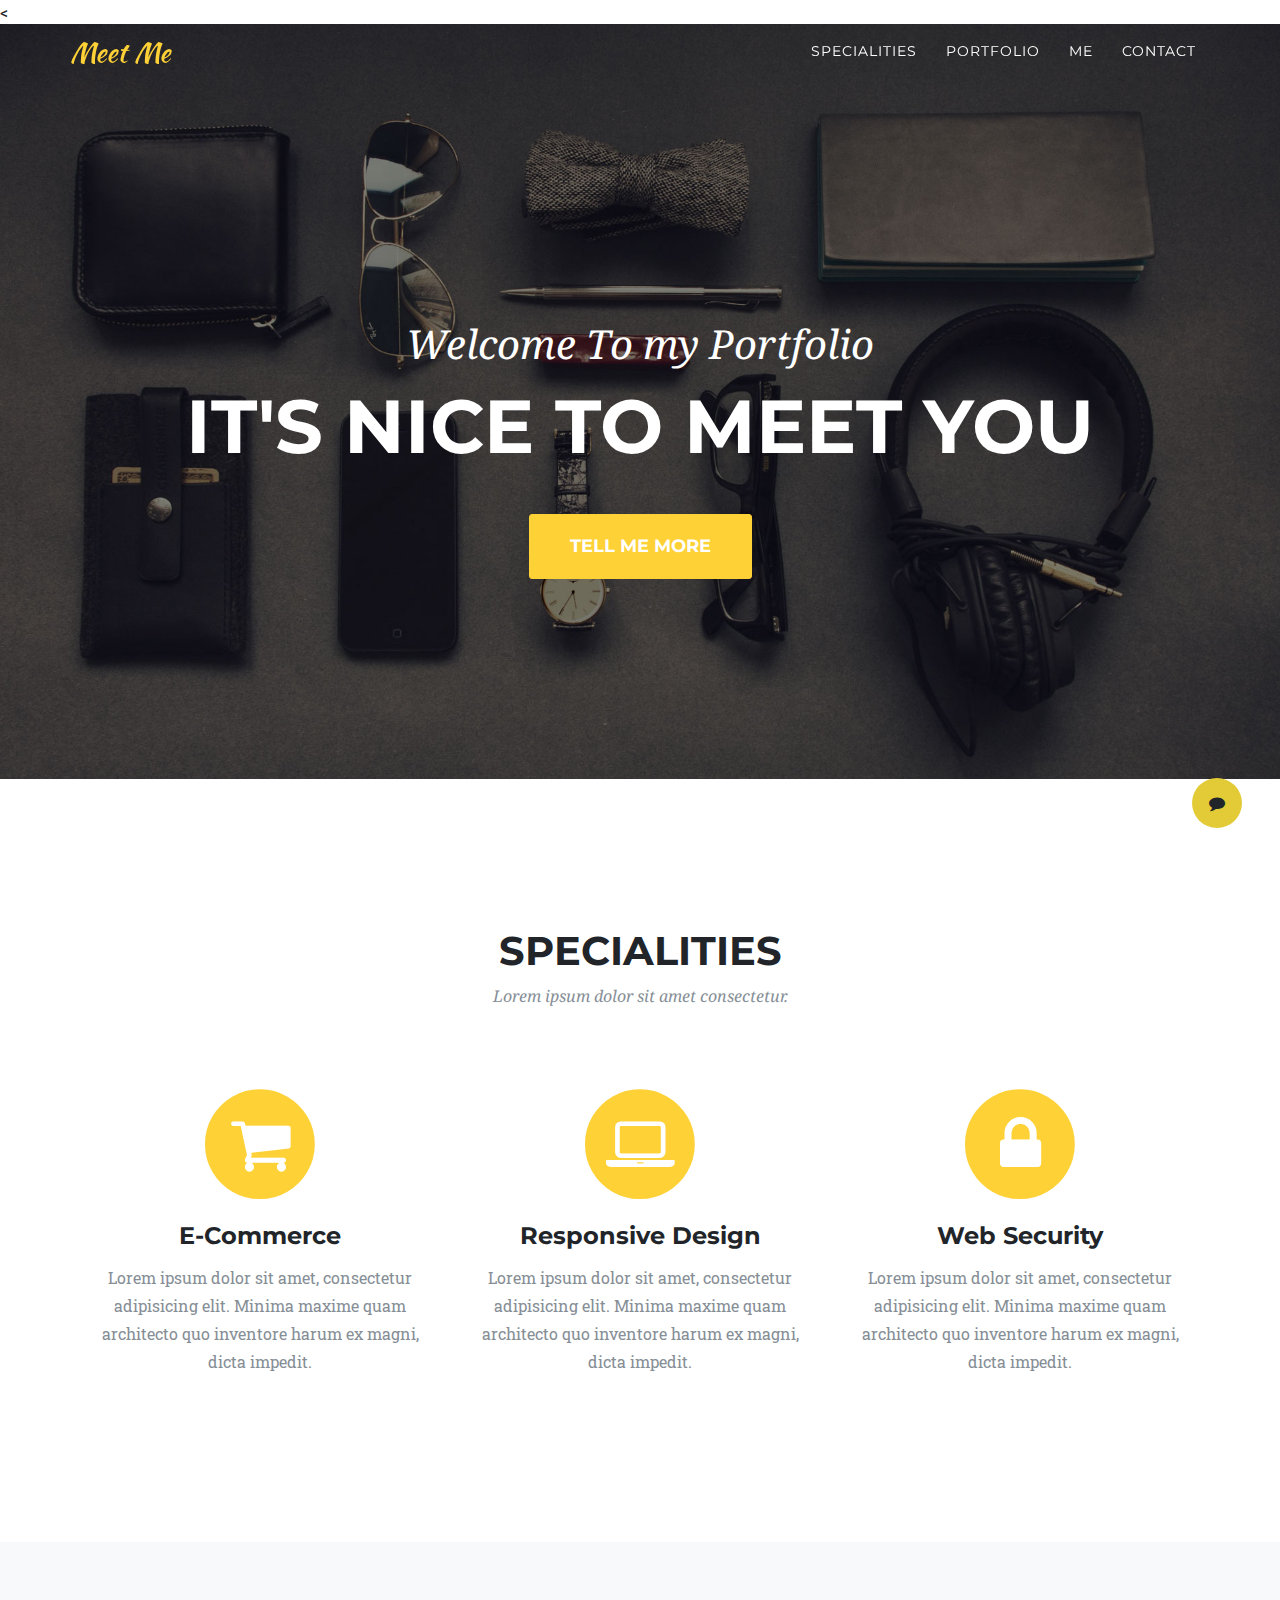
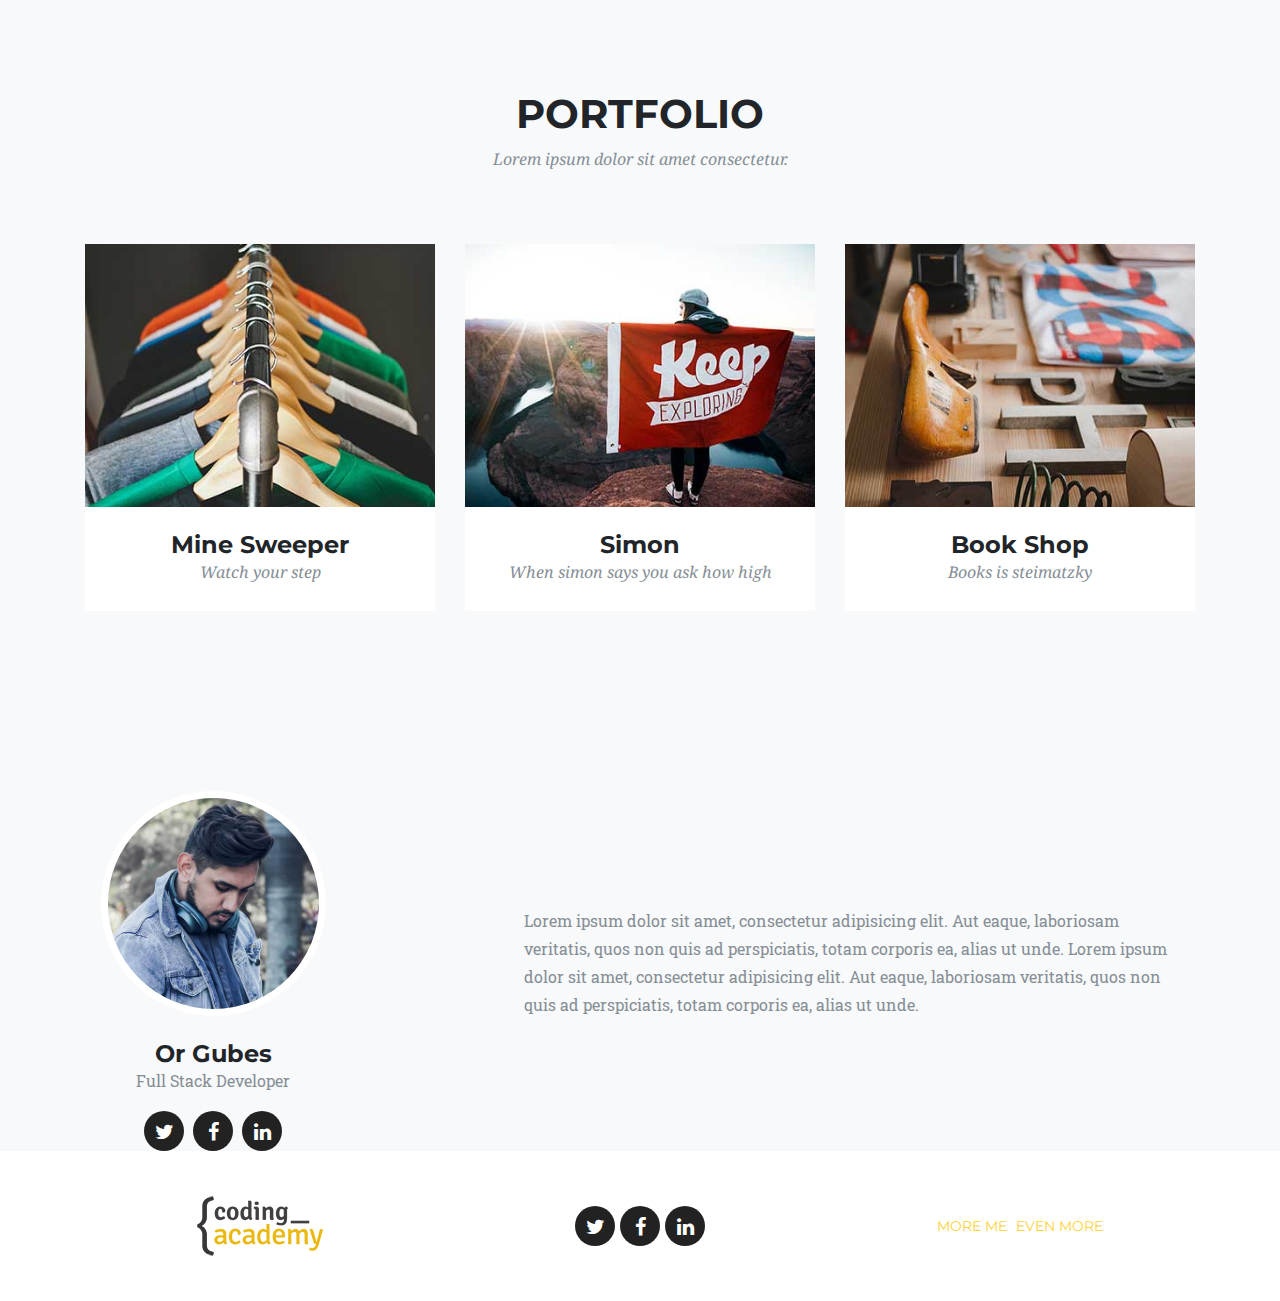
<file: index.html>
<!DOCTYPE html>
<html lang="en">

<head>

  <meta charset="utf-8">
  <meta name="viewport" content="width=device-width, initial-scale=1, shrink-to-fit=no">
  <meta name="description" content="">
  <meta name="author" content="">

  <title>Coding Academy</title>

  <!-- Bootstrap core CSS -->
  <link href="vendor/bootstrap/css/bootstrap.min.css" rel="stylesheet">

  <!-- Custom fonts for this template -->
  <link href="vendor/font-awesome/css/font-awesome.min.css" rel="stylesheet" type="text/css">
  <link href="https://fonts.googleapis.com/css?family=Montserrat:400,700" rel="stylesheet" type="text/css">
  <link href='https://fonts.googleapis.com/css?family=Kaushan+Script' rel='stylesheet' type='text/css'>
  <link href='https://fonts.googleapis.com/css?family=Droid+Serif:400,700,400italic,700italic' rel='stylesheet' type='text/css'>
  <link href='https://fonts.googleapis.com/css?family=Roboto+Slab:400,100,300,700' rel='stylesheet' type='text/css'>

  <!-- Custom styles for this template -->
  <link href="css/ca-gallery.css" rel="stylesheet">

<
<body onload="initPage()" id="page-top">
  <div class="offcanvas-btn" onClick="openCanvas()">
    <i class="fa fa-comment" aria-hidden="true"></i>
  </div>
  <aside class="offcanvas-aside">
    <!-- inputs -->
    <form>
      <div class="form-group">
        <label for="exampleFormControlInput1">Email address</label>
        <input type="email" class="form-control" id="exampleFormControlInput1" placeholder="name@example.com">
      </div>
      <div class="form-group">
        <label for="exampleFormControlSelect1">Subject</label>
        <input class="form-control" type="text" placeholder="Default input">
      </div>
      <div class="form-group">
        <label for="exampleFormControlTextarea1">Message Body</label>
        <textarea class="form-control" id="exampleFormControlTextarea1" rows="3"></textarea>
      </div>
      <button type="submit" class="btn btn-primary">Submit</button>
    </form>
    <!-- inputs end -->
  <!-- Contact -->
  <section id="contact">
    <h4>Contact Me</h4>
  </section>
    
  </aside>

  <!-- Navigation -->
  <nav class="navbar navbar-expand-lg navbar-dark fixed-top" id="mainNav">
    <div class="container">
      <a class="navbar-brand js-scroll-trigger" href="#page-top">Meet Me</a>
      <button class="navbar-toggler navbar-toggler-right" type="button" data-toggle="collapse" data-target="#navbarResponsive"
        aria-controls="navbarResponsive" aria-expanded="false" aria-label="Toggle navigation">
          <i class="fa fa-bars"></i>
        </button>
      <div class="collapse navbar-collapse" id="navbarResponsive">
        <ul class="navbar-nav ml-auto">
          <li class="nav-item">
            <a class="nav-link js-scroll-trigger" href="#services">Specialities</a>
          </li>
          <li class="nav-item">
            <a class="nav-link js-scroll-trigger" href="#portfolio">Portfolio</a>
          </li>
          <li class="nav-item">
            <a class="nav-link js-scroll-trigger" href="#me">Me</a>
          </li>
          <li class="nav-item">
            <a class="nav-link js-scroll-trigger" href="#contact">Contact</a>
          </li>
        </ul>
      </div>
    </div>
  </nav>

  <!-- Header -->
  <header class="masthead">
    <div class="container">
      <div class="intro-text">
        <div class="intro-lead-in">Welcome To my Portfolio</div>
        <div class="intro-heading">It's Nice To Meet You</div>
        <a class="btn btn-xl js-scroll-trigger" href="#services">Tell Me More</a>
      </div>
    </div>
  </header>

  <!-- Services -->
  <section id="services">
    <div class="container">
      <div class="row">
        <div class="col-lg-12 text-center">
          <h2 class="section-heading">Specialities</h2>
          <h3 class="section-subheading text-muted">Lorem ipsum dolor sit amet consectetur.</h3>
        </div>
      </div>
      <div class="row text-center">
        <div class="col-md-4">
          <span class="fa-stack fa-4x">
              <i class="fa fa-circle fa-stack-2x text-primary"></i>
              <i class="fa fa-shopping-cart fa-stack-1x fa-inverse"></i>
            </span>
          <h4 class="service-heading">E-Commerce</h4>
          <p class="text-muted">Lorem ipsum dolor sit amet, consectetur adipisicing elit. Minima maxime quam architecto quo inventore harum ex
            magni, dicta impedit.</p>
        </div>
        <div class="col-md-4">
          <span class="fa-stack fa-4x">
              <i class="fa fa-circle fa-stack-2x text-primary"></i>
              <i class="fa fa-laptop fa-stack-1x fa-inverse"></i>
            </span>
          <h4 class="service-heading">Responsive Design</h4>
          <p class="text-muted">Lorem ipsum dolor sit amet, consectetur adipisicing elit. Minima maxime quam architecto quo inventore harum ex
            magni, dicta impedit.</p>
        </div>
        <div class="col-md-4">
          <span class="fa-stack fa-4x">
              <i class="fa fa-circle fa-stack-2x text-primary"></i>
              <i class="fa fa-lock fa-stack-1x fa-inverse"></i>
            </span>
          <h4 class="service-heading">Web Security</h4>
          <p class="text-muted">Lorem ipsum dolor sit amet, consectetur adipisicing elit. Minima maxime quam architecto quo inventore harum ex
            magni, dicta impedit.</p>
        </div>
      </div>
    </div>
  </section>

  <!-- Portfolio Grid -->
  <section class="bg-light" id="portfolio">
    <div class="container">
      <div class="row">
        <div class="col-lg-12 text-center">
          <h2 class="section-heading">Portfolio</h2>
          <h3 class="section-subheading text-muted">Lorem ipsum dolor sit amet consectetur.</h3>
        </div>
      </div>
      <div class="row gallery-container">

    </div>
  </section>


  <!-- Me -->
  <section class="bg-light" id="me" style="padding: 0px;">
      <div class="row">
        <div class="col-sm-4">
          <div class="team-member">
            <img class="mx-auto rounded-circle" src="img/team/2.jpg" alt="">
            <h4>Or Gubes</h4>
            <p class="text-muted">Full Stack Developer</p>
            <ul class="list-inline social-buttons">
              <li class="list-inline-item">
                <a href="#">
                    <i class="fa fa-twitter"></i>
                  </a>
              </li>
              <li class="list-inline-item">
                <a href="#">
                    <i class="fa fa-facebook"></i>
                  </a>
              </li>
              <li class="list-inline-item">
                <a href="#">
                    <i class="fa fa-linkedin"></i>
                  </a>
              </li>
            </ul>
          </div>
        </div>
        <div class="col-sm-8 flex-align-center">
            <p class="large text-muted  about-description">Lorem ipsum dolor sit amet, consectetur adipisicing elit. Aut eaque, laboriosam veritatis, quos non quis ad perspiciatis,
                totam corporis ea, alias ut unde. Lorem ipsum dolor sit amet, consectetur adipisicing elit. Aut eaque, laboriosam veritatis, quos non quis ad perspiciatis,
                totam corporis ea, alias ut unde.</p>    
        </div>
      </div>
  </section>


  <!-- Footer -->
  <footer>
    <div class="container">
      <div class="row">
        <div class="col-md-4 flex-align-center">
          <a href="http://coding-academy.org" target="_blank">
            <img src="./img/ca-logo.png" alt="">
          </a>
        </div>
        <div class="col-md-4 flex-align-center">
          <ul class="list-inline social-buttons flex-align-center">
            <li class="list-inline-item">
              <a href="#">
                  <i class="fa fa-twitter"></i>
                </a>
            </li>
            <li class="list-inline-item flex-align-center">
              <a href="#">
                  <i class="fa fa-facebook"></i>
                </a>
            </li>
            <li class="list-inline-item">
              <a href="#">
                  <i class="fa fa-linkedin"></i>
                </a>
            </li>
          </ul>
        </div>
        <div class="col-md-4 flex-align-center">
            <ul class="list-inline quicklinks">
            <li class="list-inline-item">
              <a href="#">More Me</a>
            </li>
            <li class="list-inline-item">
              <a href="#">Even More</a>
            </li>
          </ul>
        </div>
      </div>
    </div>
  </footer>

  <!-- Portfolio Modals -->

  <!-- Modals container-->
  <div class="modal-container">

  </div>

  <!-- Bootstrap core JavaScript -->
  <script src="vendor/jquery/jquery.min.js"></script>
  <script src="vendor/popper/popper.min.js"></script>
  <script src="vendor/bootstrap/js/bootstrap.min.js"></script>

  <!-- Plugin JavaScript -->
  <script src="vendor/jquery-easing/jquery.easing.min.js"></script>

  <!-- Custom scripts for this template -->
  <script src="js/ca-gallery.js"></script>
  <script src="js/offCanvas.js"></script>
  <script src="js/main.js"></script>
  <script src="js/galleryController.js"></script>


</body>

</html>
</file>
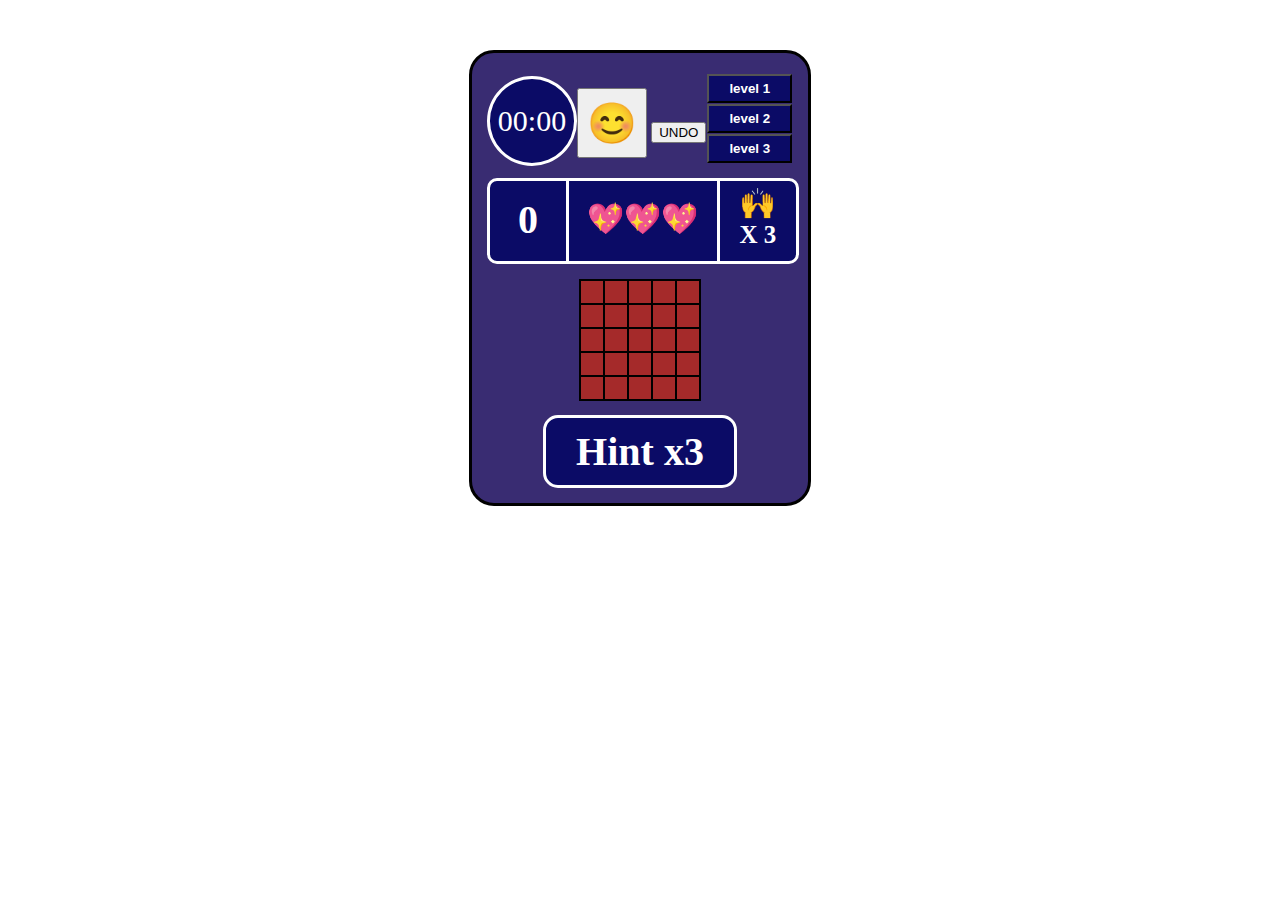
<file: projs/mineSweeper/index.html>
<!doctype html>
<html lang="en">

    <head>
        <meta charset="UTF-8">   
        <!--set the words in the tab-->
        <title>Projects home</title>             
        <link rel="stylesheet" href="css/index.css" />
    </head>

    <body onload="init()">
        <div class="container">
            <div class="screen">
                <div class="time">00:00</div>
                <div class="restart">
                    <button onclick="init()" class="restart-button">😊</button>
                    <button onclick="undo()">UNDO</button>
                </div>
                
                <div class="level-buttons">
                    <button onclick="setLevel(1)" class="button">level 1</button>
                    <button onclick="setLevel(2)" class="button">level 2</button>
                    <button onclick="setLevel(3)" class="button">level 3</button>
                </div>
            </div>
                    <div class="sub-screen">
                        <div class="mines-remaining">
                            <div class="mine-icon"></div>
                            <div class="mine-number">0</div>
                        </div>
                        <div class="life-remaining">
                            <div class="life-icon">💖💖💖</div>
                        </div>
                        <div onclick="safeCell()" class="safe-click">
                            <div class="safe-icon">🙌</div>
                            <div class="safe-number"></div>
                        </div>
                    </div>
            <div oncontextmenu="return false" class="board">

            </div>
            <div class="hint">
                
            </div>
        </div>
    <script src="js/main.js"></script>
    <script src="js/hint.js"></script>
    <script src="js/gameOver.js"></script>
    <script src="js/render.js"></script>
    </body>
 
</html>
</file>
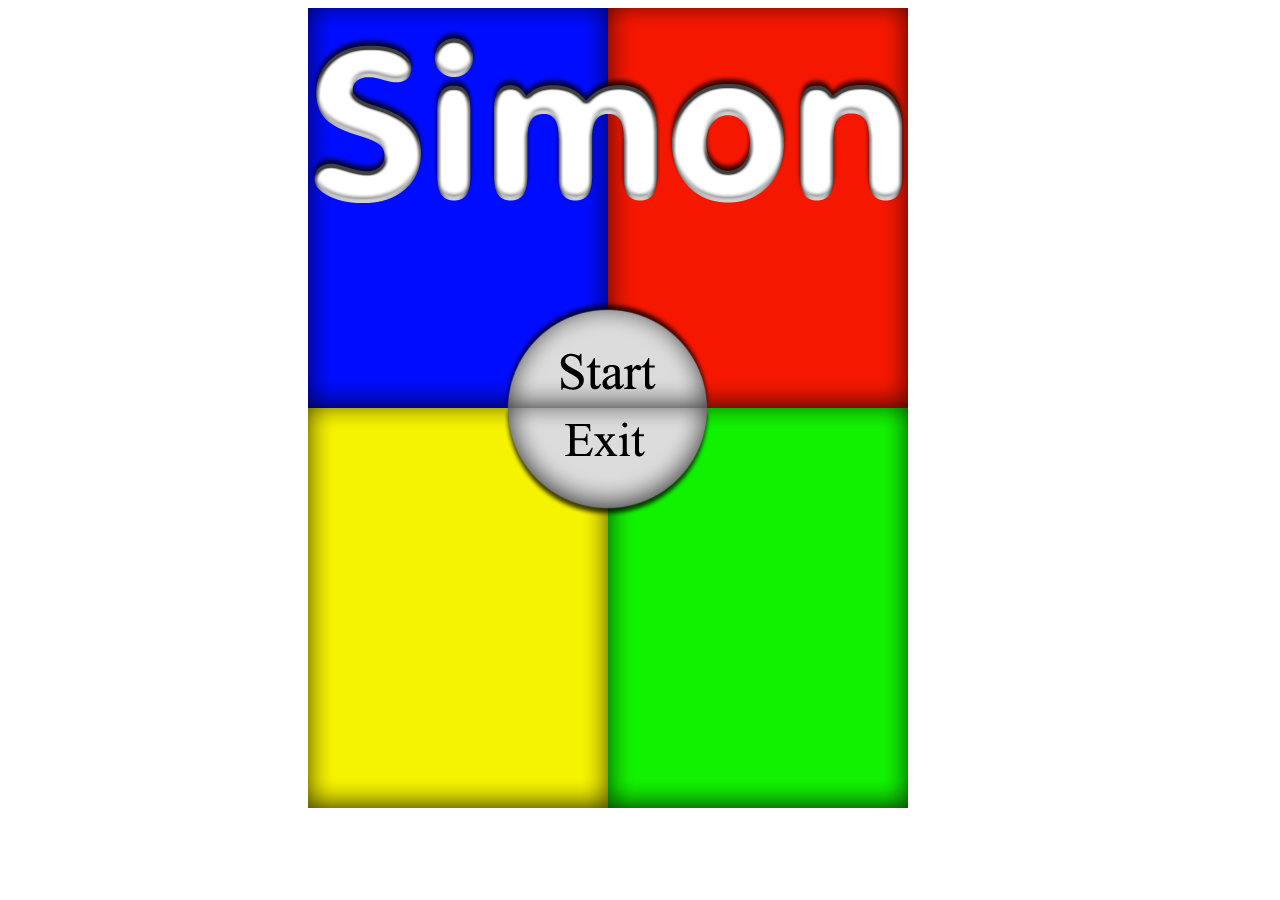
<file: projs/simon/game.html>
<!DOCTYPE html>
<html lang="en">

    <head>
        <meta charset="utf-8">
         <!--game title-->
        <title>Simon game</title>
        <link rel="stylesheet" href="css/game.css" />
    </head>

    <body>

        <div class="site">
            <div class="outFrame">
                <div class="inFrame">
                    
                    <div class="gameStart" id="startGame">
                        <img class="startButton" id="startButton" src="img/Start.png"onclick="startClicked(this)">
                        <img class="exitButton" id="exitButton" src="img/Exit.png" > 
                        <img class="background" id="openScreen" src="img/background2.png">
                    </div>
                    <div id="bord">
                    <div class="button" id="blue">
                        <img class="blueButton" id="blueButton" src="img/blue pressed.png">
                        <img class="blueButtonNP" id="NPBlueButton" src="img/blue not pressed.png" onclick="blueClicked(this)">
                    </div>
                    <div class="button" id="red">
                        <img class="redButton" id="redButton" src="img/red pressed.png">
                        <img class="redButtonNP" id="NPRedButton" src="img/red not pressed.png" onclick="redClicked(this)">
                    </div>
                    <div class="button" id="yellow">
                        <img class="yellowButton" id="yellowButton" src="img/yellow pressed.png">
                        <img class="yellowButtonNP" id="NPYellowButton" src="img/yellow not pressed.png" onclick="yellowClicked(this)">
                    </div>
                    <div class="button" id="green">
                        <img class="greenButton" id="greenButton" src="img/green pressed.png">
                        <img class="greenButtonNP" id="NPGreenButton" src="img/green not pressed.png" onclick="greenClicked(this)">
                    </div>
                    </div>
                </div>
            </div>
        </div>

    <script src="js/game.js"></script>
</body>

</html>
</file>
<file: css/ca-gallery.css>
body {
    overflow-x: hidden;
    font-family: 'Roboto Slab', 'Helvetica Neue', Helvetica, Arial, sans-serif;
}
p {
    line-height: 1.75;
}
a {
    color: #fed136;
}
a.active,
a:active,
a:focus,
a:hover {
    color: #fec503;
}
h1,
h2,
h3,
h4,
h5,
h6 {
    font-weight: 700;
    font-family: 'Montserrat', 'Helvetica Neue', Helvetica, Arial, sans-serif;
    text-transform: uppercase;
}
section {
    padding: 100px 0;
}
section h2.section-heading {
    font-size: 40px;
    margin-top: 0;
    margin-bottom: 15px;
}
section h3.section-subheading {
    font-size: 16px;
    font-weight: 400;
    font-style: italic;
    margin-bottom: 75px;
    text-transform: none;
    font-family: 'Droid Serif', 'Helvetica Neue', Helvetica, Arial, sans-serif;
}
@media (min-width: 768px) {
    section {
        padding: 150px 0;
    }
}
::-moz-selection {
    background: #fed136;
    text-shadow: none;
}
::selection {
    background: #fed136;
    text-shadow: none;
}
img::selection {
    background: transparent;
}
img::-moz-selection {
    background: transparent;
}
body {
    -webkit-tap-highlight-color: #fed136;
}
.offcanvas-btn {
    z-index: 100000;
    position: fixed;
    bottom: 8%;
    right: 3%;
    height: 50px;
    width: 50px;
    background: #e2cb36;
    border-radius: 50%;
    display: flex;
    justify-content: center;
    align-items: center;
    cursor: pointer;
    margin-right: 0;
    transition: all 0.3s ease;
}
.offcanvas-btn-open {
    margin-right: 80vw;
}
.offcanvas-aside {
    position: fixed;
    height: 100%;
    background: red;
    width: 80vw;
    right: -80vw;
    z-index: 10;
    transition: all 0.3s ease;
    display: flex;
    flex-direction: column;
    align-items: center;
    justify-content: space-around;
}
.offcanvas-aside img {
    border-radius: 50%;
}
.offcanvas-aside p {
    text-align: center;
}
.offcanvas-aside .offcanvas-content-suffix {
    height: 20%;
}

@media (min-width: 575px) {
    .offcanvas-btn-open {
        margin-right: 30vw;
    }
    .offcanvas-aside {
        width: 30vw;
        right: -30vw;
    }
}
.offcanvas-aside-open {
    right: 0;
    
}

#mainNav {
    background-color: #222222;
    z-index: 5;
}
#mainNav .navbar-toggler {
    font-size: 12px;
    right: 0;
    padding: 13px;
    text-transform: uppercase;
    color: white;
    border: 0;
    background-color: #fed136;
    font-family: 'Montserrat', 'Helvetica Neue', Helvetica, Arial, sans-serif;
    text-transform: uppercase;
}
#mainNav .navbar-brand {
    color: #fed136;
    font-family: 'Kaushan Script', 'Helvetica Neue', Helvetica, Arial, cursive;
}
#mainNav .navbar-brand.active,
#mainNav .navbar-brand:active,
#mainNav .navbar-brand:focus,
#mainNav .navbar-brand:hover {
    color: #fec503;
}
#mainNav .navbar-nav .nav-item .nav-link {
    font-size: 90%;
    font-weight: 400;
    padding: 0.75em 0;
    letter-spacing: 1px;
    color: white;
    font-family: 'Montserrat', 'Helvetica Neue', Helvetica, Arial, sans-serif;
    text-transform: uppercase;
}
#mainNav .navbar-nav .nav-item .nav-link.active,
#mainNav .navbar-nav .nav-item .nav-link:hover {
    color: #fed136;
}
@media (min-width: 992px) {
    
    #mainNav {
        padding-top: 25px;
        padding-bottom: 25px;
        -webkit-transition: padding-top 0.3s, padding-bottom 0.3s;
        -moz-transition: padding-top 0.3s, padding-bottom 0.3s;
        transition: padding-top 0.3s, padding-bottom 0.3s;
        border: none;
        background-color: transparent;
    }
    #mainNav .navbar-brand {
        font-size: 1.75em;
        -webkit-transition: all 0.3s;
        -moz-transition: all 0.3s;
        transition: all 0.3s;
    }
    #mainNav .navbar-nav .nav-item .nav-link {
        padding: 1.1em 1em !important;
    }
    #mainNav.navbar-shrink {
        padding-top: 0;
        padding-bottom: 0;
        background-color: #222222;
    }
    #mainNav.navbar-shrink .navbar-brand {
        font-size: 1.25em;
        padding: 12px 0;
    }
   
}
header.masthead {
    text-align: center;
    color: white;
    background-image: url("../img/header-bg.jpg");
    background-repeat: no-repeat;
    background-attachment: scroll;
    background-position: center center;
    -webkit-background-size: cover;
    -moz-background-size: cover;
    -o-background-size: cover;
    background-size: cover;
}
header.masthead .intro-text {
    padding-top: 150px;
    padding-bottom: 100px;
}
header.masthead .intro-text .intro-lead-in {
    font-size: 22px;
    font-style: italic;
    line-height: 22px;
    margin-bottom: 25px;
    font-family: 'Droid Serif', 'Helvetica Neue', Helvetica, Arial, sans-serif;
}
header.masthead .intro-text .intro-heading {
    font-size: 50px;
    font-weight: 700;
    line-height: 50px;
    margin-bottom: 25px;
    font-family: 'Montserrat', 'Helvetica Neue', Helvetica, Arial, sans-serif;
    text-transform: uppercase;
}
@media (min-width: 768px) {
    header.masthead .intro-text {
        padding-top: 300px;
        padding-bottom: 200px;
    }
    header.masthead .intro-text .intro-lead-in {
        font-size: 40px;
        font-style: italic;
        line-height: 40px;
        margin-bottom: 25px;
        font-family: 'Droid Serif', 'Helvetica Neue', Helvetica, Arial, sans-serif;
    }
    header.masthead .intro-text .intro-heading {
        font-size: 75px;
        font-weight: 700;
        line-height: 75px;
        margin-bottom: 50px;
        font-family: 'Montserrat', 'Helvetica Neue', Helvetica, Arial, sans-serif;
        text-transform: uppercase;
    }
}
.service-heading {
    margin: 15px 0;
    text-transform: none;
}

#portfolio .portfolio-item {
    right: 0;
    margin: 0 0 15px;
}
#portfolio .portfolio-item .portfolio-link {
    position: relative;
    display: block;
    max-width: 400px;
    margin: 0 auto;
    cursor: pointer;
}
#portfolio .portfolio-item .portfolio-link .portfolio-hover {
    position: absolute;
    width: 100%;
    height: 100%;
    -webkit-transition: all ease 0.5s;
    -moz-transition: all ease 0.5s;
    transition: all ease 0.5s;
    opacity: 0;
    background: rgba(254, 209, 54, 0.9);
}
#portfolio .portfolio-item .portfolio-link .portfolio-hover:hover {
    opacity: 1;
}
#portfolio .portfolio-item .portfolio-link .portfolio-hover .portfolio-hover-content {
    font-size: 20px;
    position: absolute;
    top: 50%;
    width: 100%;
    height: 20px;
    margin-top: -12px;
    text-align: center;
    color: white;
}
#portfolio .portfolio-item .portfolio-link .portfolio-hover .portfolio-hover-content i {
    margin-top: -12px;
}
#portfolio .portfolio-item .portfolio-link .portfolio-hover .portfolio-hover-content h3,
#portfolio .portfolio-item .portfolio-link .portfolio-hover .portfolio-hover-content h4 {
    margin: 0;
}
#portfolio .portfolio-item .portfolio-caption {
    max-width: 400px;
    margin: 0 auto;
    padding: 25px;
    text-align: center;
    background-color: white;
}
#portfolio .portfolio-item .portfolio-caption h4 {
    margin: 0;
    text-transform: none;
}
#portfolio .portfolio-item .portfolio-caption p {
    font-size: 16px;
    font-style: italic;
    margin: 0;
    font-family: 'Droid Serif', 'Helvetica Neue', Helvetica, Arial, sans-serif;
}
#portfolio * {
    z-index: 2;
}
@media (min-width: 767px) {
    #portfolio .portfolio-item {
        margin: 0 0 30px;
    }
}
.portfolio-modal .modal-dialog {
    max-width: none;
    height: 100%;
    margin: 0;
}
.portfolio-modal .modal-content {
    min-height: 100%;
    padding: 100px 0;
    text-align: center;
    border: none;
    border-radius: 0;
    background-clip: border-box;
    -webkit-box-shadow: none;
    box-shadow: none;
}
.portfolio-modal .modal-content h2 {
    font-size: 3em;
    margin-bottom: 15px;
}
.portfolio-modal .modal-content p {
    margin-bottom: 30px;
}
.portfolio-modal .modal-content p.item-intro {
    font-size: 16px;
    font-style: italic;
    margin: 20px 0 30px;
    font-family: 'Droid Serif', 'Helvetica Neue', Helvetica, Arial, sans-serif;
}
.portfolio-modal .modal-content ul.list-inline {
    margin-top: 0;
    margin-bottom: 30px;
}
.portfolio-modal .modal-content img {
    margin-bottom: 30px;
}
.portfolio-modal .modal-content button {
    cursor: pointer;
}
.portfolio-modal .close-modal {
    position: absolute;
    top: 25px;
    right: 25px;
    width: 75px;
    height: 75px;
    cursor: pointer;
    background-color: transparent;
}
.portfolio-modal .close-modal:hover {
    opacity: 0.3;
}
.portfolio-modal .close-modal .lr {
    /* Safari and Chrome */
    
    z-index: 1051;
    width: 1px;
    height: 75px;
    margin-left: 35px;
    /* IE 9 */
    
    -webkit-transform: rotate(45deg);
    -ms-transform: rotate(45deg);
    transform: rotate(45deg);
    background-color: #222222;
}
.portfolio-modal .close-modal .lr .rl {
    /* Safari and Chrome */
    
    z-index: 1052;
    width: 1px;
    height: 75px;
    /* IE 9 */
    
    -webkit-transform: rotate(90deg);
    -ms-transform: rotate(90deg);
    transform: rotate(90deg);
    background-color: #222222;
}
.portfolio-modal .modal-backdrop {
    display: none;
    opacity: 0;
}
.timeline {
    position: relative;
    padding: 0;
    list-style: none;
}
.timeline:before {
    position: absolute;
    top: 0;
    bottom: 0;
    left: 40px;
    width: 2px;
    margin-left: -1.5px;
    content: '';
    background-color: #f1f1f1;
}
.timeline > li {
    position: relative;
    min-height: 50px;
    margin-bottom: 50px;
}
.timeline > li:after,
.timeline > li:before {
    display: table;
    content: ' ';
}
.timeline > li:after {
    clear: both;
}
.timeline > li .timeline-panel {
    position: relative;
    float: right;
    width: 100%;
    padding: 0 20px 0 100px;
    text-align: left;
}
.timeline > li .timeline-panel:before {
    right: auto;
    left: -15px;
    border-right-width: 15px;
    border-left-width: 0;
}
.timeline > li .timeline-panel:after {
    right: auto;
    left: -14px;
    border-right-width: 14px;
    border-left-width: 0;
}
.timeline > li .timeline-image {
    position: absolute;
    z-index: 100;
    left: 0;
    width: 80px;
    height: 80px;
    margin-left: 0;
    text-align: center;
    color: white;
    border: 7px solid #f1f1f1;
    border-radius: 100%;
    background-color: #fed136;
}
.timeline > li .timeline-image h4 {
    font-size: 10px;
    line-height: 14px;
    margin-top: 12px;
}
.timeline > li.timeline-inverted > .timeline-panel {
    float: right;
    padding: 0 20px 0 100px;
    text-align: left;
}
.timeline > li.timeline-inverted > .timeline-panel:before {
    right: auto;
    left: -15px;
    border-right-width: 15px;
    border-left-width: 0;
}
.timeline > li.timeline-inverted > .timeline-panel:after {
    right: auto;
    left: -14px;
    border-right-width: 14px;
    border-left-width: 0;
}
.timeline > li:last-child {
    margin-bottom: 0;
}
.timeline .timeline-heading h4 {
    margin-top: 0;
    color: inherit;
}
.timeline .timeline-heading h4.subheading {
    text-transform: none;
}
.timeline .timeline-body > ul,
.timeline .timeline-body > p {
    margin-bottom: 0;
}
@media (min-width: 768px) {
    .timeline:before {
        left: 50%;
    }
    .timeline > li {
        min-height: 100px;
        margin-bottom: 100px;
    }
    .timeline > li .timeline-panel {
        float: left;
        width: 41%;
        padding: 0 20px 20px 30px;
        text-align: right;
    }
    .timeline > li .timeline-image {
        left: 50%;
        width: 100px;
        height: 100px;
        margin-left: -50px;
    }
    .timeline > li .timeline-image h4 {
        font-size: 13px;
        line-height: 18px;
        margin-top: 16px;
    }
    .timeline > li.timeline-inverted > .timeline-panel {
        float: right;
        padding: 0 30px 20px 20px;
        text-align: left;
    }
}
@media (min-width: 992px) {
    .timeline > li {
        min-height: 150px;
    }
    .timeline > li .timeline-panel {
        padding: 0 20px 20px;
    }
    .timeline > li .timeline-image {
        width: 150px;
        height: 150px;
        margin-left: -75px;
    }
    .timeline > li .timeline-image h4 {
        font-size: 18px;
        line-height: 26px;
        margin-top: 30px;
    }
    .timeline > li.timeline-inverted > .timeline-panel {
        padding: 0 20px 20px;
    }
}
@media (min-width: 1200px) {
    .timeline > li {
        min-height: 170px;
    }
    .timeline > li .timeline-panel {
        padding: 0 20px 20px 100px;
    }
    .timeline > li .timeline-image {
        width: 170px;
        height: 170px;
        margin-left: -85px;
    }
    .timeline > li .timeline-image h4 {
        margin-top: 40px;
    }
    .timeline > li.timeline-inverted > .timeline-panel {
        padding: 0 100px 20px 20px;
    }
}
.team-member {
    text-align: center;
}
.team-member img {
    width: 225px;
    height: 225px;
    border: 7px solid white;
}
.team-member h4 {
    margin-top: 25px;
    margin-bottom: 0;
    text-transform: none;
}
.team-member p {
    margin-top: 0;
}
.about-description {
    max-width: 80%;
}
@media (max-width: 800px) {
    .about-description {
        text-align: center;
        margin-top: 1rem;
        margin-bottom: 1rem;
    }
}
footer {
    padding: 25px 0;
    text-align: center;
}
footer span.copyright {
    font-size: 90%;
    line-height: 40px;
    text-transform: none;
    font-family: 'Montserrat', 'Helvetica Neue', Helvetica, Arial, sans-serif;
    text-transform: uppercase;
}
footer ul.quicklinks {
    font-size: 90%;
    line-height: 40px;
    margin-bottom: 0;
    text-transform: none;
    font-family: 'Montserrat', 'Helvetica Neue', Helvetica, Arial, sans-serif;
    text-transform: uppercase;
}
ul.social-buttons {
    margin-bottom: 0;
}
ul.social-buttons li a {
    font-size: 20px;
    line-height: 40px;
    display: block;
    width: 40px;
    height: 40px;
    -webkit-transition: all 0.3s;
    -moz-transition: all 0.3s;
    transition: all 0.3s;
    color: white;
    border-radius: 100%;
    outline: none;
    background-color: #222222;
}
ul.social-buttons li a:active,
ul.social-buttons li a:focus,
ul.social-buttons li a:hover {
    background-color: #fed136;
}
.flex-align-center {
    display: flex;
    justify-content: center;
    align-items: center;
}
.text-primary {
    color: #fed136 !important;
}
.btn-primary {
    font-weight: 700;
    color: white;
    border-color: #fed136;
    background-color: #fed136;
    font-family: 'Montserrat', 'Helvetica Neue', Helvetica, Arial, sans-serif;
    text-transform: uppercase;
}
.btn-primary.focus,
.btn-primary:focus {
    color: white;
    border-color: #b48b01;
    background-color: #fec503;
}
.btn-primary:hover {
    color: white;
    border-color: #f6bf01;
    background-color: #fec503;
}
.btn-primary.active,
.btn-primary:active,
.open > .btn-primary.dropdown-toggle {
    color: white;
    border-color: #f6bf01;
    background-color: #fec503;
}
.btn-primary.active.focus,
.btn-primary.active:focus,
.btn-primary.active:hover,
.btn-primary:active.focus,
.btn-primary:active:focus,
.btn-primary:active:hover,
.open > .btn-primary.dropdown-toggle.focus,
.open > .btn-primary.dropdown-toggle:focus,
.open > .btn-primary.dropdown-toggle:hover {
    color: white;
    border-color: #b48b01;
    background-color: #dcab01;
}
.btn-primary.active,
.btn-primary:active,
.open > .btn-primary.dropdown-toggle {
    background-image: none;
}
.btn-primary.disabled.focus,
.btn-primary.disabled:focus,
.btn-primary.disabled:hover,
.btn-primary[disabled].focus,
.btn-primary[disabled]:focus,
.btn-primary[disabled]:hover,
fieldset[disabled] .btn-primary.focus,
fieldset[disabled] .btn-primary:focus,
fieldset[disabled] .btn-primary:hover {
    border-color: #fed136;
    background-color: #fed136;
}
.btn-primary .badge {
    color: #fed136;
    background-color: white;
}
.btn-xl {
    font-size: 18px;
    font-weight: 700;
    padding: 20px 40px;
    border-radius: 3px;
    color: white;
    border-color: #fed136;
    background-color: #fed136;
    font-family: 'Montserrat', 'Helvetica Neue', Helvetica, Arial, sans-serif;
    text-transform: uppercase;
}
.btn-xl.focus,
.btn-xl:focus {
    color: white;
    border-color: #b48b01;
    background-color: #fec503;
}
.btn-xl:hover {
    color: white;
    border-color: #f6bf01;
    background-color: #fec503;
}
.btn-xl.active,
.btn-xl:active,
.open > .btn-xl.dropdown-toggle {
    color: white;
    border-color: #f6bf01;
    background-color: #fec503;
}
.btn-xl.active.focus,
.btn-xl.active:focus,
.btn-xl.active:hover,
.btn-xl:active.focus,
.btn-xl:active:focus,
.btn-xl:active:hover,
.open > .btn-xl.dropdown-toggle.focus,
.open > .btn-xl.dropdown-toggle:focus,
.open > .btn-xl.dropdown-toggle:hover {
    color: white;
    border-color: #b48b01;
    background-color: #dcab01;
}
.btn-xl.active,
.btn-xl:active,
.open > .btn-xl.dropdown-toggle {
    background-image: none;
}
.btn-xl.disabled.focus,
.btn-xl.disabled:focus,
.btn-xl.disabled:hover,
.btn-xl[disabled].focus,
.btn-xl[disabled]:focus,
.btn-xl[disabled]:hover,
fieldset[disabled] .btn-xl.focus,
fieldset[disabled] .btn-xl:focus,
fieldset[disabled] .btn-xl:hover {
    border-color: #fed136;
    background-color: #fed136;
}
.btn-xl .badge {
    color: #fed136;
    background-color: white;
}

/* reset bootstrap*/
.row {
    margin-right: 0;
    margin-left: 0;
}

.container {
    padding-right: 0;
    padding-left: 0;
}

/* helpers */
.cant-select{
    user-select: none;
}
</file>
<file: projs/mineSweeper/css/index.css>
.container{
    margin: auto auto;
    margin-top: 50px;
    width: fit-content;
    height: fit-content;
    background-color: rgb(57, 44, 114);
    text-align: center;
    padding: 15px;
    border: solid;
    border-radius: 25px;
    min-width: 300px;

}
.screen{
    width: 100%;
    height: 90px;

    display: block;
    margin: auto auto;
    margin-top: 20px;
}
.restart{
    display: inline-block;
}
.restart-button{
    width: 70px;
    height: 70px;
    font-size: 40px;
    /* border-radius: 1px; */
    cursor: pointer;
}
.level-buttons{
    width: fit-content;
    float: right;
    margin-top: -15px;

}
.button{
    display: block;
    padding: 5px 20px;
    margin: 1px;
    background-color: rgb(11, 11, 102);
    color: white;
    font-weight: 600;
    cursor: pointer;
}
.sub-screen{
    width: 100%;
    height: 80px;
    background-color: rgb(11, 11, 102);
    border: solid white;
    border-radius: 10px;
}
.mines-remaining{
    /* background-color: rgb(11, 11, 102); */
    border-right: solid white;
    /* border-radius: 10px; */
    width: 25%;
    height: 100%;
    float: left;
}
.mine-number{
    margin-top: 15px;
    font-size: 40px;
    font-weight: 900;
    color: white;
}
.life-remaining{
    /* background-color: blue; */
    width: fit-content;
    /* padding: 30px; */
    display: inline-block;
    margin: auto;
    font-size: 30px;
}
.life-icon{
    margin-top: 20px;
}
.safe-click{
    /* background-color: rgb(11, 11, 102); */
    border-left: solid white;
    /* border-radius: 10px; */
    width: 25%;
    height: 100%;
    float: right;
    color: white;
    cursor: pointer;
}
.safe-icon{
    margin-top: 5px;
    font-size: 30px;
    display: inline-block;
}
.safe-number{
    font-weight: 900;
    font-size: 25px;
}
.board{
    margin-top: 15px;
    width: fit-content;
    height: fit-content;
    text-align: center;
    display: inline-block;
    background-color: black;
}
.cell{
    background-color: brown;
    width: 22px;
    height: 22px;
    cursor: pointer;
    font-weight: 900;
    font-size: 15px;
    padding: 0px;
    margin: 0px;
}
.hint-button{
    padding: 10px 30px;
    background-color: rgb(11, 11, 102);
    width: fit-content;
    margin: auto;
    margin-top: 10px;
    border: solid white;
    border-radius: 15px;
    color: white;
    font-weight: 600;
    font-size: 40px;
    cursor: pointer;
}

.time{
    color: white;
    padding: 25px 8px;
    font-size: 30px;
    float: left;
    background-color: rgb(11, 11, 102);
    border: solid;
    border-radius: 50%;
    margin-top: -12px;
}
.sg{
    background-color: rgb(113, 30, 161);
}
</file>
<file: projs/simon/css/game.css>
.inFrame{
    height: 800px;
    width: 600px;
    position: absolute;
}
.gameStart{
    height: 800px;
    width: 600px;
    margin-left: 300px;
    position: absolute;
}
.gameStart .exitButton{
    width: 250px;
    height: 150px;
    margin-right: 200px;
    margin-left: 175px;
    margin-top: 400px;
    position: absolute;
}
.gameStart .startButton{
    width: 250px;
    height: 150px;
    margin-left: 175px;
    margin-top: 250px;
    position: absolute;
}
.gameBackground{
    width: 600px;
    height: 800px;
    position: absolute;
}
.bord{
    height: 800px;
    width: 600px;
}
.button{
    height: 400px;
    width: 300px;
    position: absolute;
}

.button .blueButtonNP{
    height: 400px;
    width: 300px;
    margin-left: 300px;
    position: absolute;
}
.button .redButtonNP{
    height: 400px;
    width: 300px;
    margin-left: 600px;
    position: absolute;
}
.button .yellowButtonNP{
    height: 400px;
    width: 300px;
    margin-top: 400px;
    margin-left: 300px;
    position: absolute;
}
.button .greenButtonNP{
    height: 400px;
    width: 300px;
    margin-left: 600px;
    margin-top: 400px;
    position: absolute;
}
.button .blueButton{
    height: 400px;
    width: 300px;
    margin-left: 300px;
    position: absolute;
}
.button .redButton{
    height: 400px;
    width: 300px;
    margin-left: 600px;
    position: absolute;
}
.button .yellowButton{
    height: 400px;
    width: 300px;
    margin-top: 400px;
    margin-left: 300px;
    position: absolute;
}
.button .greenButton{
    height: 400px;
    width: 300px;
    margin-left: 600px;
    margin-top: 400px;
    position: absolute;
}
.hide{
    display: none;
}
</file>
